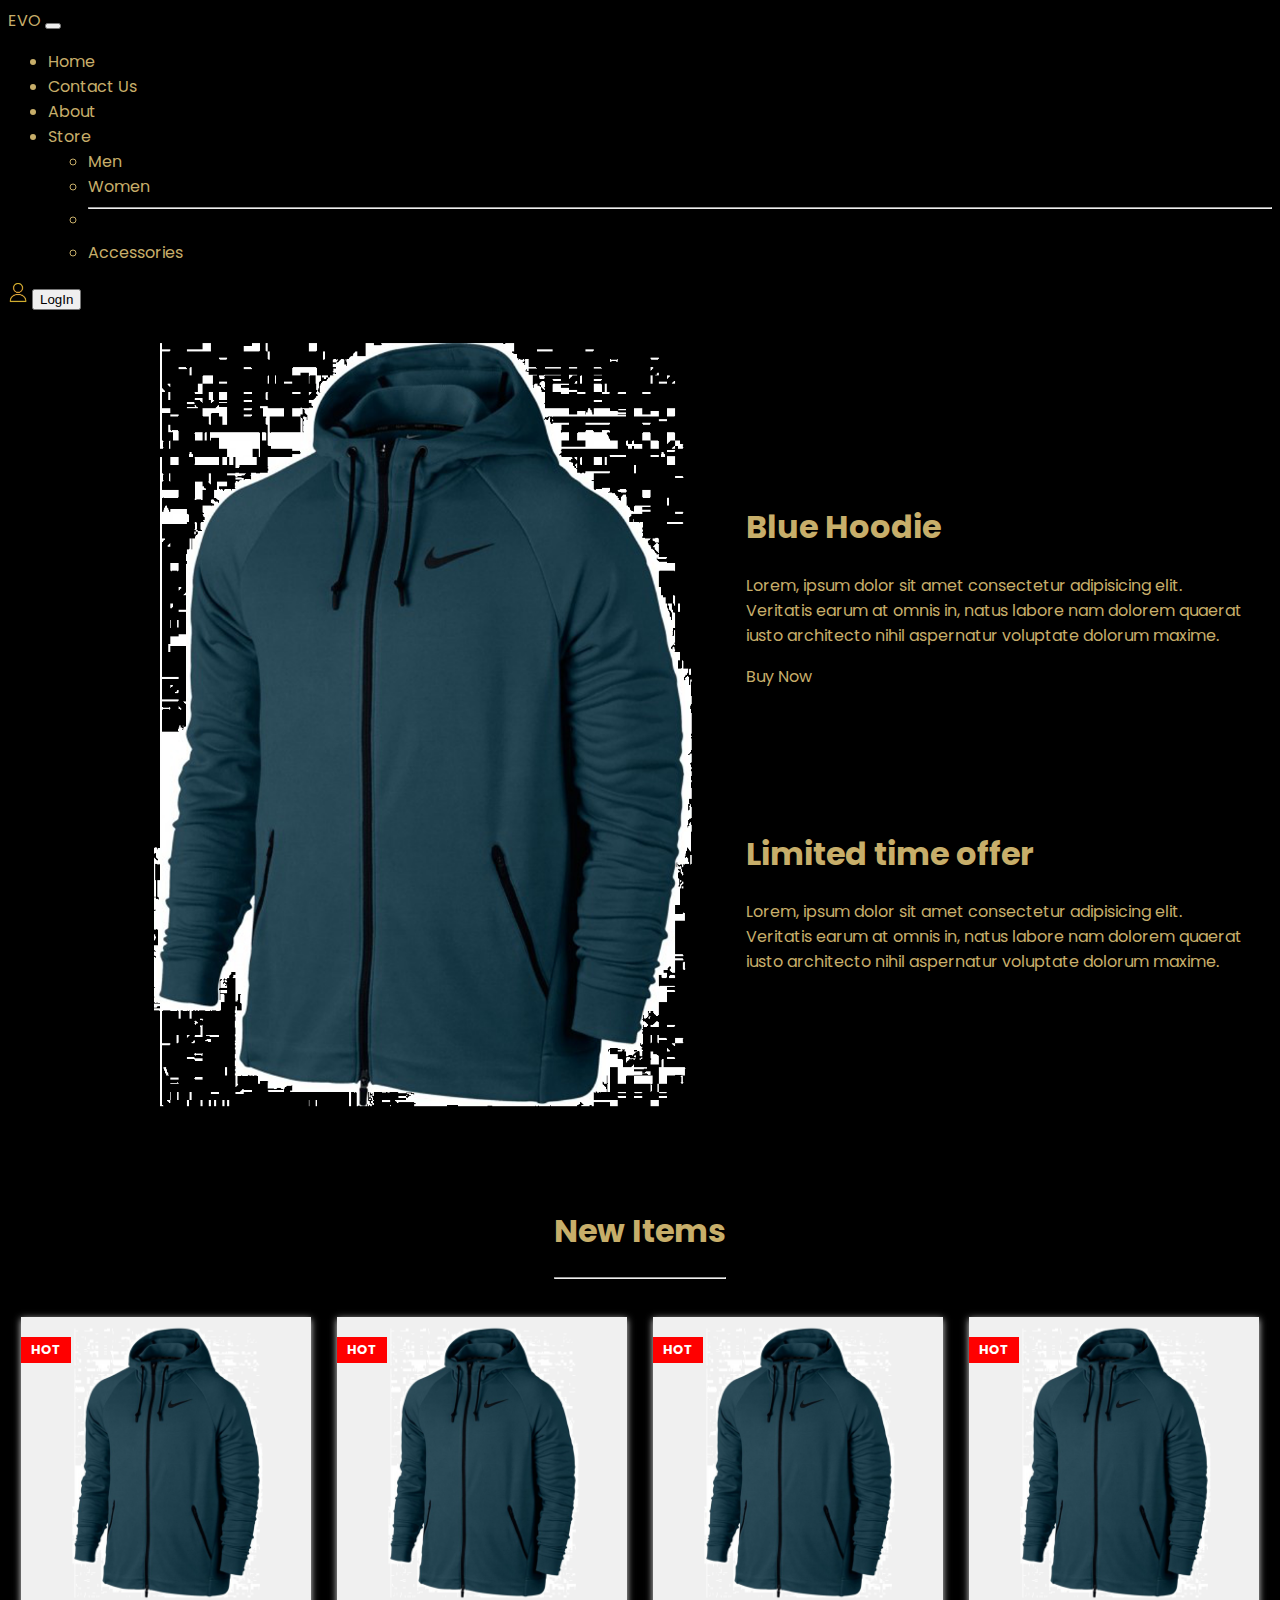
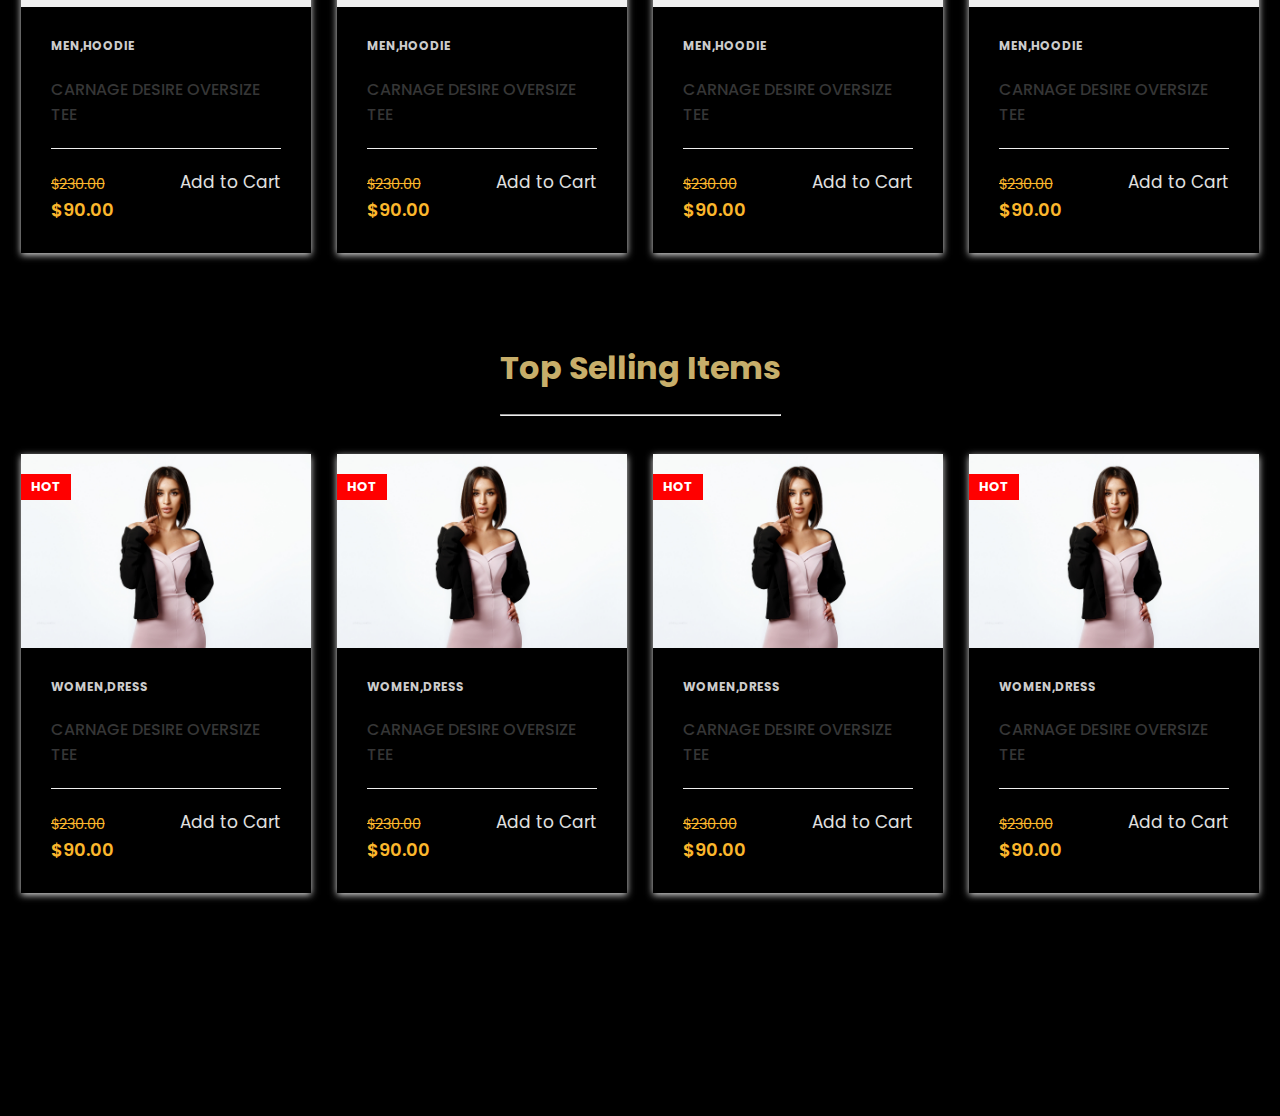
<file: index.html>
<!DOCTYPE html>
<html lang="en">
<head>
    <meta charset="UTF-8">
    <meta name="viewport" content="width=device-width, initial-scale=1.0">
    <title>EVO</title>
    <link href="https://cdn.jsdelivr.net/npm/bootstrap@5.0.2/dist/css/bootstrap.min.css" rel="stylesheet" integrity="sha384-EVSTQN3/azprG1Anm3QDgpJLIm9Nao0Yz1ztcQTwFspd3yD65VohhpuuCOmLASjC" crossorigin="anonymous">
    <link rel="stylesheet" href="https://cdnjs.cloudflare.com/ajax/libs/font-awesome/6.5.1/css/all.min.css">
    <link rel="stylesheet" href="style.css">
</head>
<body>
  <nav class="navbar navbar-expand-lg navbar-dark fixed-top" style="background-color: black;">
    <div class="container-fluid">
        <a class="navbar-brand" href="#" style="color: #c7ae6a;">EVO</a>
        <button class="navbar-toggler" type="button" data-bs-toggle="collapse" data-bs-target="#navbarSupportedContent" aria-controls="navbarSupportedContent" aria-expanded="false" aria-label="Toggle navigation">
            <span class="navbar-toggler-icon"></span>
        </button>
        <div class="collapse navbar-collapse" id="navbarSupportedContent">
            <ul class="navbar-nav me-auto mb-2 mb-lg-0">
                <li class="nav-item">
                    <a class="nav-link active" aria-current="page" href="#" style="color: #c7ae6a;">Home</a>
                </li>
                <li class="nav-item">
                    <a class="nav-link" href="#" style="color: #c7ae6a;">Contact Us</a>
                </li>
                <li class="nav-item">
                    <a class="nav-link" href="#" tabindex="-1" aria-disabled="true" style="color: #c7ae6a;">About</a>
                </li>
                <li class="nav-item dropdown">
                    <a class="nav-link dropdown-toggle" href="store.html" id="navbarDropdown" role="button" data-bs-toggle="dropdown" aria-expanded="false" style="color: #c7ae6a;">
                        Store
                    </a>
                    <ul class="dropdown-menu" aria-labelledby="navbarDropdown">
                        <li><a class="dropdown-item" href="store.html" style="color: #c7ae6a;">Men</a></li>
                        <li><a class="dropdown-item" href="#" style="color: #c7ae6a;">Women</a></li>
                        <li><hr class="dropdown-divider"></li>
                        <li><a class="dropdown-item" href="#" style="color: #c7ae6a;">Accessories</a></li>
                    </ul>
                </li>
            </ul>
            <div class="d-flex">
                <a class="navbar-brand" href="#">
                    <img src="imgbin_ui-interface-icon-user-icon-png.png" alt="User" width="20px" height="auto">
                </a>
                <button class="btn btn-outline-light" type="submit">LogIn</button>
            </div>
        </div>
    </div>
</nav>

      <div class="banner">
        <div class="banner-left">
            <h1>Blue Hoodie</h1>
            <p>Lorem, ipsum dolor sit amet consectetur adipisicing elit.
                 Veritatis earum at omnis in, natus labore nam dolorem quaerat 
                 iusto architecto nihil aspernatur voluptate dolorum maxime.
                </p>
            <buyton class="btn btn-warning">Buy Now</buyton>
        </div>
        <div class="banner-left">
            <h1>Limited time offer</h1>
            <p>Lorem, ipsum dolor sit amet consectetur adipisicing elit.
                 Veritatis earum at omnis in, natus labore nam dolorem quaerat 
                 iusto architecto nihil aspernatur voluptate dolorum maxime.
                </p>
        </div>
    </div>
        <div class="top-selling">
            <div class="text"><h1>New Items</h1>
            <hr></div>
            <div class="section">
            <div class="product-card">
              <div class="badge">Hot</div>
              <div class="product-tumb">
                <img src="hoodie.png" alt="">
              </div>
              <div class="product-details">
                <span class="product-catagory">Men,Hoodie</span>
                <h4><a href="">Carnage Desire Oversize Tee</a></h4>

                <div class="product-bottom-details">
                  <div class="product-price"><small>$230.00</small>$90.00</div>
                  <div class="product-links">
                    <a href="" class="btn btn-outline-dark">Add to Cart</a>
                  </div>
                </div>
              </div>
            </div>

            <div class="product-card">
              <div class="badge">Hot</div>
              <div class="product-tumb">
                <img src="hoodie.png" alt="">
              </div>
              <div class="product-details">
                <span class="product-catagory">Men,Hoodie</span>
                <h4><a href="">Carnage Desire Oversize Tee</a></h4>

                <div class="product-bottom-details">
                  <div class="product-price"><small>$230.00</small>$90.00</div>
                  <div class="product-links">
                    <a href="" class="btn btn-outline-dark">Add to Cart</a>
                  </div>
                </div>
              </div>
            </div>

            <div class="product-card">
              <div class="badge">Hot</div>
              <div class="product-tumb">
                <img src="hoodie.png" alt="">
              </div>
              <div class="product-details">
                <span class="product-catagory">Men,Hoodie</span>
                <h4><a href="">Carnage Desire Oversize Tee</a></h4>

                <div class="product-bottom-details">
                  <div class="product-price"><small>$230.00</small>$90.00</div>
                  <div class="product-links">
                    <a href="" class="btn btn-outline-dark">Add to Cart</a>
                  </div>
                </div>
              </div>
            </div>

            <div class="product-card">
              <div class="badge">Hot</div>
              <div class="product-tumb">
                <img src="hoodie.png" alt="">
              </div>
              <div class="product-details">
                <span class="product-catagory">Men,Hoodie</span>
                <h4><a href="">Carnage Desire Oversize Tee</a></h4>

                <div class="product-bottom-details">
                  <div class="product-price"><small>$230.00</small>$90.00</div>
                  <div class="product-links">
                    <a href="" class="btn btn-outline-dark">Add to Cart</i></a>
                  </div>
                </div>
              </div>
            </div>
            </div>
            
        </div>

        <div class="top-selling">
          <div class="text"><h1>Top Selling Items</h1>
          <hr></div>
          <div class="section">
          <div class="product-card">
            <div class="badge">Hot</div>
            <div class="product-tumb">
              <img src="peakpx.jpg" alt="">
            </div>
            <div class="product-details">
              <span class="product-catagory">Women,Dress</span>
              <h4><a href="">Carnage Desire Oversize Tee</a></h4>
              <div class="product-bottom-details">
                <div class="product-price"><small>$230.00</small>$90.00</div>
                <div class="product-links">
                  <a href="" class="btn btn-outline-dark">Add to Cart</a>
                </div>
              </div>
            </div>
          </div>

          <div class="product-card">
            <div class="badge">Hot</div>
            <div class="product-tumb">
              <img src="peakpx.jpg" alt="">
            </div>
            <div class="product-details">
              <span class="product-catagory">Women,Dress</span>
              <h4><a href="">Carnage Desire Oversize Tee</a></h4>
              <div class="product-bottom-details">
                <div class="product-price"><small>$230.00</small>$90.00</div>
                <div class="product-links">
                  <a href="" class="btn btn-outline-dark">Add to Cart</a>
                </div>
              </div>
            </div>
          </div>

          <div class="product-card">
            <div class="badge">Hot</div>
            <div class="product-tumb">
              <img src="peakpx.jpg" alt="">
            </div>
            <div class="product-details">
              <span class="product-catagory">Women,Dress</span>
              <h4><a href="">Carnage Desire Oversize Tee</a></h4>
              <div class="product-bottom-details">
                <div class="product-price"><small>$230.00</small>$90.00</div>
                <div class="product-links">
                  <a href="" class="btn btn-outline-dark">Add to Cart</a>
                </div>
              </div>
            </div>
          </div>

          <div class="product-card">
            <div class="badge">Hot</div>
            <div class="product-tumb">
              <img src="peakpx.jpg" alt="">
            </div>
            <div class="product-details">
              <span class="product-catagory">Women,Dress</span>
              <h4><a href="">Carnage Desire Oversize Tee</a></h4>
              <div class="product-bottom-details">
                <div class="product-price"><small>$230.00</small>$90.00</div>
                <div class="product-links">
                  <a href="" class="btn btn-outline-dark">Add to Cart</i></a>
                </div>
              </div>
            </div>
          </div>
          </div>
          
      </div>


    <script src="https://cdn.jsdelivr.net/npm/bootstrap@5.0.2/dist/js/bootstrap.bundle.min.js" integrity="sha384-MrcW6ZMFYlzcLA8Nl+NtUVF0sA7MsXsP1UyJoMp4YLEuNSfAP+JcXn/tWtIaxVXM" crossorigin="anonymous"></script>
</body>
</html>
</file>
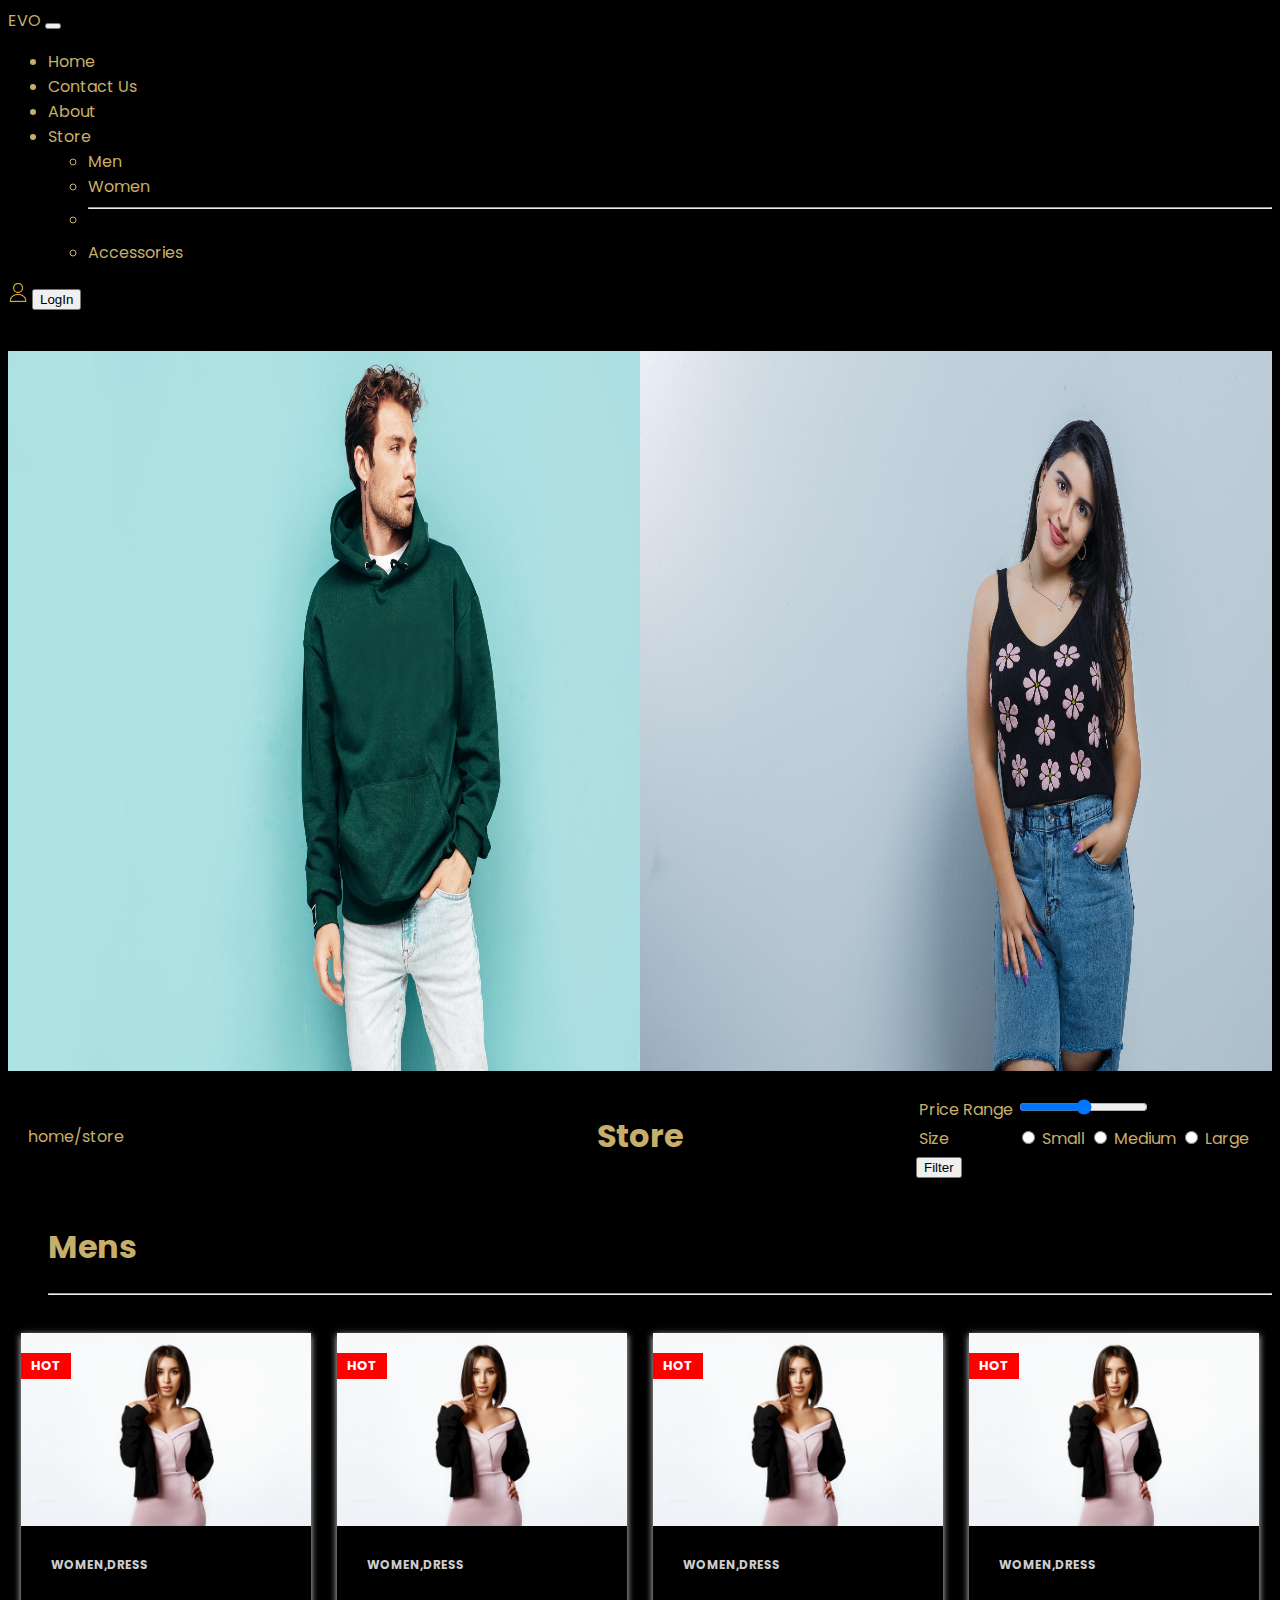
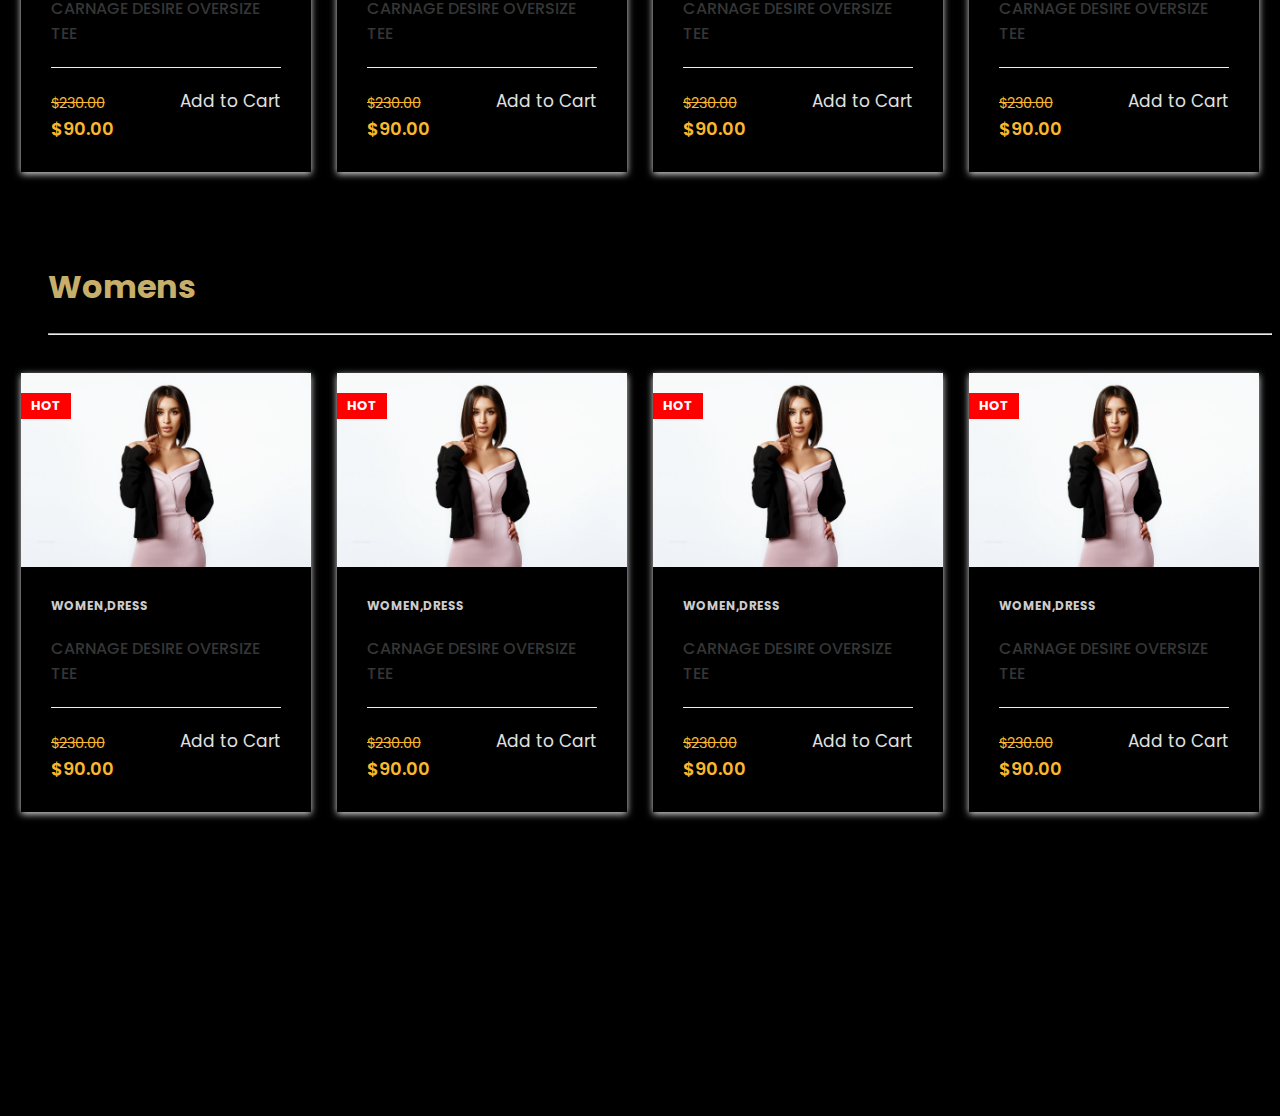
<file: store.html>
<!DOCTYPE html>
<html lang="en">
<head>
    <meta charset="UTF-8">
    <meta name="viewport" content="width=device-width, initial-scale=1.0">
    <link href="https://cdn.jsdelivr.net/npm/bootstrap@5.0.2/dist/css/bootstrap.min.css" rel="stylesheet" integrity="sha384-EVSTQN3/azprG1Anm3QDgpJLIm9Nao0Yz1ztcQTwFspd3yD65VohhpuuCOmLASjC" crossorigin="anonymous">
    <link rel="stylesheet" href="https://cdnjs.cloudflare.com/ajax/libs/font-awesome/6.5.1/css/all.min.css">
    <link rel="stylesheet" href="store.css">
    <title>Store</title>
</head>
<body>
    <nav class="navbar navbar-expand-lg navbar-dark fixed-top" style="background-color: black;">
        <div class="container-fluid">
            <a class="navbar-brand" href="#" style="color: #c7ae6a;">EVO</a>
            <button class="navbar-toggler" type="button" data-bs-toggle="collapse" data-bs-target="#navbarSupportedContent" aria-controls="navbarSupportedContent" aria-expanded="false" aria-label="Toggle navigation">
                <span class="navbar-toggler-icon"></span>
            </button>
            <div class="collapse navbar-collapse" id="navbarSupportedContent">
                <ul class="navbar-nav me-auto mb-2 mb-lg-0">
                    <li class="nav-item">
                        <a class="nav-link active" aria-current="page" href="index.html" style="color: #c7ae6a;">Home</a>
                    </li>
                    <li class="nav-item">
                        <a class="nav-link" href="#" style="color: #c7ae6a;">Contact Us</a>
                    </li>
                    <li class="nav-item">
                        <a class="nav-link" href="#" tabindex="-1" aria-disabled="true" style="color: #c7ae6a;">About</a>
                    </li>
                    <li class="nav-item dropdown">
                        <a class="nav-link dropdown-toggle" href="#" id="navbarDropdown" role="button" data-bs-toggle="dropdown" aria-expanded="false" style="color: #c7ae6a;">
                            Store
                        </a>
                        <ul class="dropdown-menu" aria-labelledby="navbarDropdown">
                            <li><a class="dropdown-item" href="#" style="color: #c7ae6a;">Men</a></li>
                            <li><a class="dropdown-item" href="#" style="color: #c7ae6a;">Women</a></li>
                            <li><hr class="dropdown-divider"></li>
                            <li><a class="dropdown-item" href="#" style="color: #c7ae6a;">Accessories</a></li>
                        </ul>
                    </li>
                </ul>
                <div class="d-flex">
                    <a class="navbar-brand" href="#">
                        <img src="imgbin_ui-interface-icon-user-icon-png.png" alt="User" width="20px" height="auto">
                    </a>
                    <button class="btn btn-outline-light" type="submit">LogIn</button>
                </div>
            </div>
        </div>
    </nav>
    <div class="banner">
        
        <div class="left">
            <img src="handsome-confident-hipster-modelsexy-unshaven-man-dressed-summer-stylish-green-hoodie-jeans-clothes-fashion-male-with-curly-hairstyle-posing-studio-isolated-blue.jpg" alt="" width="100%" height="100%">
        </div>
        <div class="right">
            <img src="expressive-young-girl-posing.jpg" alt="" width="100%" height="100%">
        </div>
    </div>
    <div class="info">
        <div class="navigation">
            home/store
        </div>
        <div class="heading">
            <h1>Store</h1>
        </div>
        <div class="filter">
            <form>
                <table>
                  <tr>
                    <td class="price">
                      <label for="priceRange">Price Range</label>
                    </td>
                    <td>
                      <input type="range" id="priceRange" name="priceRange">
                    </td>
                  </tr>
                  <tr>
                    <td class="size">
                      <label for="size">Size</label>
                    </td>
                    <td>
                      <input type="radio" id="small" name="size" value="small">
                      <label for="small">Small</label>
                      <input type="radio" id="medium" name="size" value="medium">
                      <label for="medium">Medium</label>
                      <input type="radio" id="large" name="size" value="large">
                      <label for="large">Large</label>
                    </td>
                  </tr>
                </table>
                <button type="submit" class="btn btn-warning">Filter</button>
              </form>
              
        </div>
    </div>

    <div class="store">
        <div class="text"><h1>Mens</h1>
        <hr></div>
        <div class="section">
        <div class="product-card">
          <div class="badge">Hot</div>
          <div class="product-tumb">
            <img src="peakpx.jpg" alt="">
          </div>
          <div class="product-details">
            <span class="product-catagory">Women,Dress</span>
            <h4><a href="">Carnage Desire Oversize Tee</a></h4>
            <div class="product-bottom-details">
              <div class="product-price"><small>$230.00</small>$90.00</div>
              <div class="product-links">
                <a href="" class="btn btn-outline-dark">Add to Cart</a>
              </div>
            </div>
          </div>
        </div>

        <div class="product-card">
          <div class="badge">Hot</div>
          <div class="product-tumb">
            <img src="peakpx.jpg" alt="">
          </div>
          <div class="product-details">
            <span class="product-catagory">Women,Dress</span>
            <h4><a href="">Carnage Desire Oversize Tee</a></h4>
            <div class="product-bottom-details">
              <div class="product-price"><small>$230.00</small>$90.00</div>
              <div class="product-links">
                <a href="" class="btn btn-outline-dark">Add to Cart</a>
              </div>
            </div>
          </div>
        </div>

        <div class="product-card">
          <div class="badge">Hot</div>
          <div class="product-tumb">
            <img src="peakpx.jpg" alt="">
          </div>
          <div class="product-details">
            <span class="product-catagory">Women,Dress</span>
            <h4><a href="">Carnage Desire Oversize Tee</a></h4>
            <div class="product-bottom-details">
              <div class="product-price"><small>$230.00</small>$90.00</div>
              <div class="product-links">
                <a href="" class="btn btn-outline-dark">Add to Cart</a>
              </div>
            </div>
          </div>
        </div>

        <div class="product-card">
          <div class="badge">Hot</div>
          <div class="product-tumb">
            <img src="peakpx.jpg" alt="">
          </div>
          <div class="product-details">
            <span class="product-catagory">Women,Dress</span>
            <h4><a href="">Carnage Desire Oversize Tee</a></h4>
            <div class="product-bottom-details">
              <div class="product-price"><small>$230.00</small>$90.00</div>
              <div class="product-links">
                <a href="" class="btn btn-outline-dark">Add to Cart</i></a>
              </div>
            </div>
          </div>
        </div>
        </div>
        
    </div>
    <div class="store">
        <div class="text"><h1>Womens</h1>
        <hr></div>
        <div class="section">
        <div class="product-card">
          <div class="badge">Hot</div>
          <div class="product-tumb">
            <img src="peakpx.jpg" alt="">
          </div>
          <div class="product-details">
            <span class="product-catagory">Women,Dress</span>
            <h4><a href="">Carnage Desire Oversize Tee</a></h4>
            <div class="product-bottom-details">
              <div class="product-price"><small>$230.00</small>$90.00</div>
              <div class="product-links">
                <a href="" class="btn btn-outline-dark">Add to Cart</a>
              </div>
            </div>
          </div>
        </div>

        <div class="product-card">
          <div class="badge">Hot</div>
          <div class="product-tumb">
            <img src="peakpx.jpg" alt="">
          </div>
          <div class="product-details">
            <span class="product-catagory">Women,Dress</span>
            <h4><a href="">Carnage Desire Oversize Tee</a></h4>
            <div class="product-bottom-details">
              <div class="product-price"><small>$230.00</small>$90.00</div>
              <div class="product-links">
                <a href="" class="btn btn-outline-dark">Add to Cart</a>
              </div>
            </div>
          </div>
        </div>

        <div class="product-card">
          <div class="badge">Hot</div>
          <div class="product-tumb">
            <img src="peakpx.jpg" alt="">
          </div>
          <div class="product-details">
            <span class="product-catagory">Women,Dress</span>
            <h4><a href="">Carnage Desire Oversize Tee</a></h4>
            <div class="product-bottom-details">
              <div class="product-price"><small>$230.00</small>$90.00</div>
              <div class="product-links">
                <a href="" class="btn btn-outline-dark">Add to Cart</a>
              </div>
            </div>
          </div>
        </div>

        <div class="product-card">
          <div class="badge">Hot</div>
          <div class="product-tumb">
            <img src="peakpx.jpg" alt="">
          </div>
          <div class="product-details">
            <span class="product-catagory">Women,Dress</span>
            <h4><a href="">Carnage Desire Oversize Tee</a></h4>
            <div class="product-bottom-details">
              <div class="product-price"><small>$230.00</small>$90.00</div>
              <div class="product-links">
                <a href="" class="btn btn-outline-dark">Add to Cart</i></a>
              </div>
            </div>
          </div>
        </div>
        </div>
        
    </div>


    <script src="https://cdn.jsdelivr.net/npm/bootstrap@5.0.2/dist/js/bootstrap.bundle.min.js" integrity="sha384-MrcW6ZMFYlzcLA8Nl+NtUVF0sA7MsXsP1UyJoMp4YLEuNSfAP+JcXn/tWtIaxVXM" crossorigin="anonymous"></script>
    <script src="store.js"></script>
</body>
</html>
</file>
<file: style.css>
@import url('https://fonts.googleapis.com/css2?family=Poppins:ital,wght@0,100;0,200;0,300;0,400;0,500;0,600;0,700;0,800;0,900;1,100;1,200;1,300;1,400;1,500;1,600;1,700;1,800;1,900&display=swap');

body{
    background: black;
    font-family: poppins;
    display: flex;
    flex-direction: column;
    color: #c7ae6a;
    min-height: 300vh;
}
.banner{
    width: 100%;
    height: 95vh;
    display: flex;
    flex-direction: column;
    justify-content: center;
    align-items: flex-end;
    background: url("/hoodie.png") no-repeat;
    background-size: 65% auto;
}
.banner-left{
    margin-top: 50px;
    padding: 20px 20px 0 50px;
    width: 40%;
    height: 30%;
}

.top-selling{
    width: 100%;
    display: flex;
    flex-direction: column;
    align-items: center;
    justify-content: center;
}
.text{
    margin-top: 20px;
    margin-bottom: -20px;
}

.section{
    width: 100%;
    height: auto;
    display: flex;
    align-items: center;
    justify-content: space-around;
}
a
{
    text-decoration: none;
}
.product-card {
    width: 23%;
    position: relative;
    box-shadow: 0 2px 7px #dfdfdf;
    margin: 50px auto;
}

.badge {
    position: absolute;
    left: 0;
    top: 20px;
    text-transform: uppercase;
    font-size: 13px;
    font-weight: 700;
    background: red;
    color: #fff;
    padding: 3px 10px;
}

.product-tumb {
    display: flex;
    align-items: center;
    justify-content: center;
    height: 60%;
    background: #f0f0f0;
}

.product-tumb img {
    max-width: 100%;
    max-height: 100%;
}

.product-details {
    padding: 30px;
}

.product-catagory {
    display: block;
    font-size: 12px;
    font-weight: 700;
    text-transform: uppercase;
    color: #ccc;
    margin-bottom: 18px;
}

.product-details h4 a {
    font-weight: 500;
    display: block;
    margin-bottom: 18px;
    text-transform: uppercase;
    color: #363636;
    text-decoration: none;
    transition: 0.3s;
}

.product-details h4 a:hover {
    color: #fbb72c;
}

.product-details p {
    font-size: 15px;
    line-height: 22px;
    margin-bottom: 18px;
    color: #999;
}

.product-bottom-details {
    overflow: hidden;
    border-top: 1px solid #eee;
    padding-top: 20px;
}

.product-bottom-details div {
    float: left;
    width: 50%;
}

.product-price {
    font-size: 18px;
    color: #fbb72c;
    font-weight: 600;
}

.product-price small {
    font-size: 80%;
    font-weight: 400;
    text-decoration: line-through;
    display: inline-block;
    margin-right: 5px;
}

.product-links {
    text-align: right;
}

.product-links a {
    display: inline-block;
    margin-left: 5px;
    color: #e1e1e1;
    transition: 0.3s;
    font-size: 17px;
}

.product-links a:hover {
    color: #fbb72c;
}
.title{
    text-align: center;
}
</file>
<file: store.css>
@import url('https://fonts.googleapis.com/css2?family=Poppins:ital,wght@0,100;0,200;0,300;0,400;0,500;0,600;0,700;0,800;0,900;1,100;1,200;1,300;1,400;1,500;1,600;1,700;1,800;1,900&display=swap');

body{
    background: black;
    font-family: poppins;
    display: flex;
    flex-direction: column;
    color: #c7ae6a;
    min-height: 300vh;
}
.banner{
    text-align: center;
    padding-top: 40px;
    width: 100%;
    height: 80vh;
    display: flex;
    transition: 1s ease-in;
}
.left{
    display: flex;
    align-items: center;
    justify-content: flex-start;
    width: 50%;
    height: 100%;
    transition: 0.5s ease-in;
}
.right{
    display: flex;
    align-items: center;
    justify-content: flex-start;
    width: 50%;
    height: 100%;
    transition: 0.5s ease-in;
}

.info{
    width: 100%;
    height: 10%;
    margin-top: 20px;
    display: flex;
    align-items: center;
    justify-content: space-around;
}
.navigation{
    margin-left: 20px;
    width: 30%;
    height: 100%;
    display: flex;
    justify-content: flex-start;
}
.heading{
    width: 40%;
    height: 100%;
    display: flex;
    justify-content: center;
}
.filter{
    width: 30%;
    height: 100%;
    display: flex;
    flex-direction: column;
    align-items: flex-end;
    margin-right: 20px;
}
.store{
    width: 100%;
    display: flex;
    flex-direction: column;
    justify-content: center;
}
.text{
    margin-left: 40px;
    margin-top: 20px;
    margin-bottom: -20px;
}

.section{
    width: 100%;
    height: auto;
    display: flex;
    align-items: center;
    justify-content: space-around;
}
a
{
    text-decoration: none;
}
.product-card {
    width: 23%;
    position: relative;
    box-shadow: 0 2px 7px #dfdfdf;
    margin: 50px auto;
}

.badge {
    position: absolute;
    left: 0;
    top: 20px;
    text-transform: uppercase;
    font-size: 13px;
    font-weight: 700;
    background: red;
    color: #fff;
    padding: 3px 10px;
}

.product-tumb {
    display: flex;
    align-items: center;
    justify-content: center;
    height: 60%;
    background: #f0f0f0;
}

.product-tumb img {
    max-width: 100%;
    max-height: 100%;
}

.product-details {
    padding: 30px;
}

.product-catagory {
    display: block;
    font-size: 12px;
    font-weight: 700;
    text-transform: uppercase;
    color: #ccc;
    margin-bottom: 18px;
}

.product-details h4 a {
    font-weight: 500;
    display: block;
    margin-bottom: 18px;
    text-transform: uppercase;
    color: #363636;
    text-decoration: none;
    transition: 0.3s;
}

.product-details h4 a:hover {
    color: #fbb72c;
}

.product-details p {
    font-size: 15px;
    line-height: 22px;
    margin-bottom: 18px;
    color: #999;
}

.product-bottom-details {
    overflow: hidden;
    border-top: 1px solid #eee;
    padding-top: 20px;
}

.product-bottom-details div {
    float: left;
    width: 50%;
}

.product-price {
    font-size: 18px;
    color: #fbb72c;
    font-weight: 600;
}

.product-price small {
    font-size: 80%;
    font-weight: 400;
    text-decoration: line-through;
    display: inline-block;
    margin-right: 5px;
}

.product-links {
    text-align: right;
}

.product-links a {
    display: inline-block;
    margin-left: 5px;
    color: #e1e1e1;
    transition: 0.3s;
    font-size: 17px;
}

.product-links a:hover {
    color: #fbb72c;
}
.title{
    text-align: center;
}
</file>
